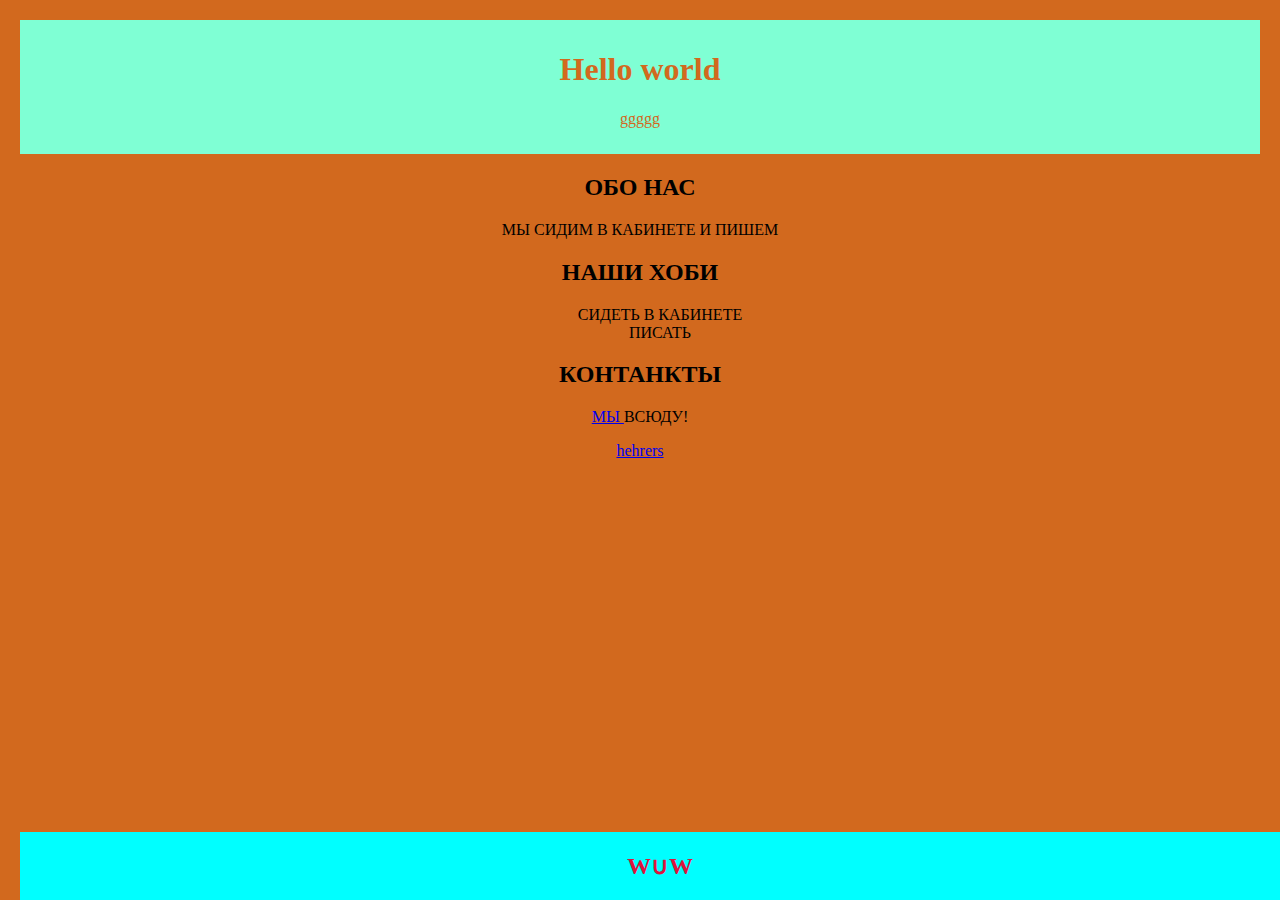
<file: index.html>
<!DOCTYPE html>
<html lang="en">
<head>
    <meta charset="UTF-8">
    <meta name="viewport" content="width=, initial-scale=1.0">
    <title>MI</title>
    <link rel="stylesheet" href="Index.css">
</head>
<body>
    <header>
    <h1>Hello world</h1>
    <p>ggggg</p>
    </header>

    <main>
        <section>
            <h2>ОБО НАС</h2>
            <P>МЫ СИДИМ В КАБИНЕТЕ И ПИШЕМ</P>
        </section>

        <section>
            <h2>НАШИ ХОБИ</h2>
            <ul>
                <li>СИДЕТЬ В КАБИНЕТЕ</li>
                <li>ПИСАТЬ</li>
            </ul>
        </section>

        <section>
            <h2>КОНТАНКТЫ</h2>

            <P><a href="https://www.youtube.com/watch?v=GFq6wH5JR2A">МЫ </a>ВСЮДУ!</P>
            
        </section>
    </main>
    <footer><h2>W&cups;W</h2></footer>
    <a href="./nonindex">hehrers</a>
</body>
</html>
</file>
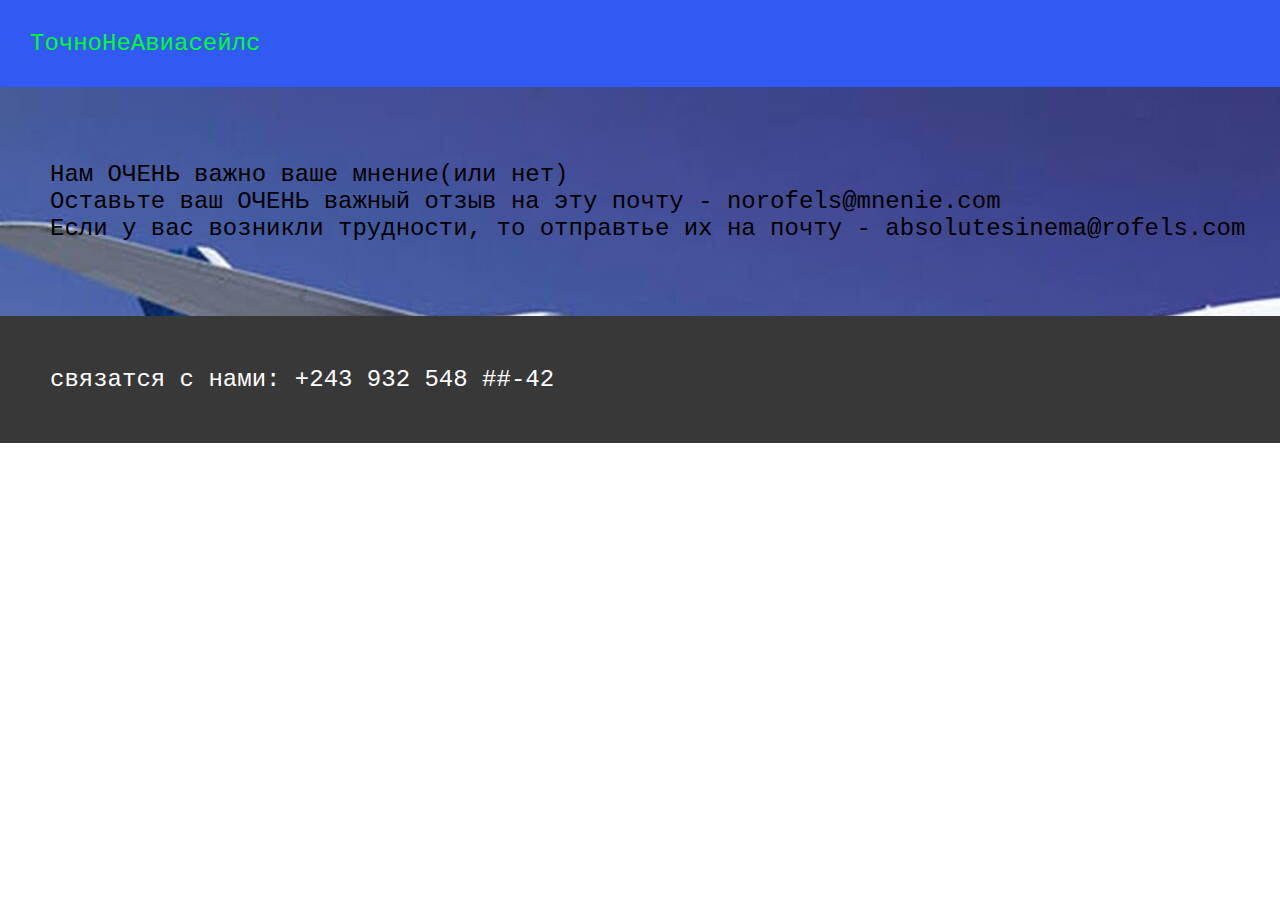
<file: Itogy/FB/index.html>
<!DOCTYPE html>
<html lang="en">

<head>
    <meta charset="UTF-8">
    <meta name="viewport" content="width=device-width, initial-scale=1.0">
    <title>Document</title>
    <link rel="stylesheet" href="/Itogy/css/BPlan.css">
</head>

<body>
    <header>
        <div>
            <a href="/index.html">ТочноНеАвиасейлс</a>
        </div>
    </header>
    <main>
        <p>
            Нам ОЧЕНЬ важно ваше мнение(или нет) <br>
            Оставьте ваш ОЧЕНЬ важный отзыв на эту почту - norofels@mnenie.com<br>
            Если у вас возникли трудности, то отправтье их на почту - absolutesinema@rofels.com<br>
        </p>
    </main>
    <div class="zaglyhka"> </div>
    <footer>
        связатся с нами: +243 932 548 ##-42
    </footer>

</body>

</html>
</file>
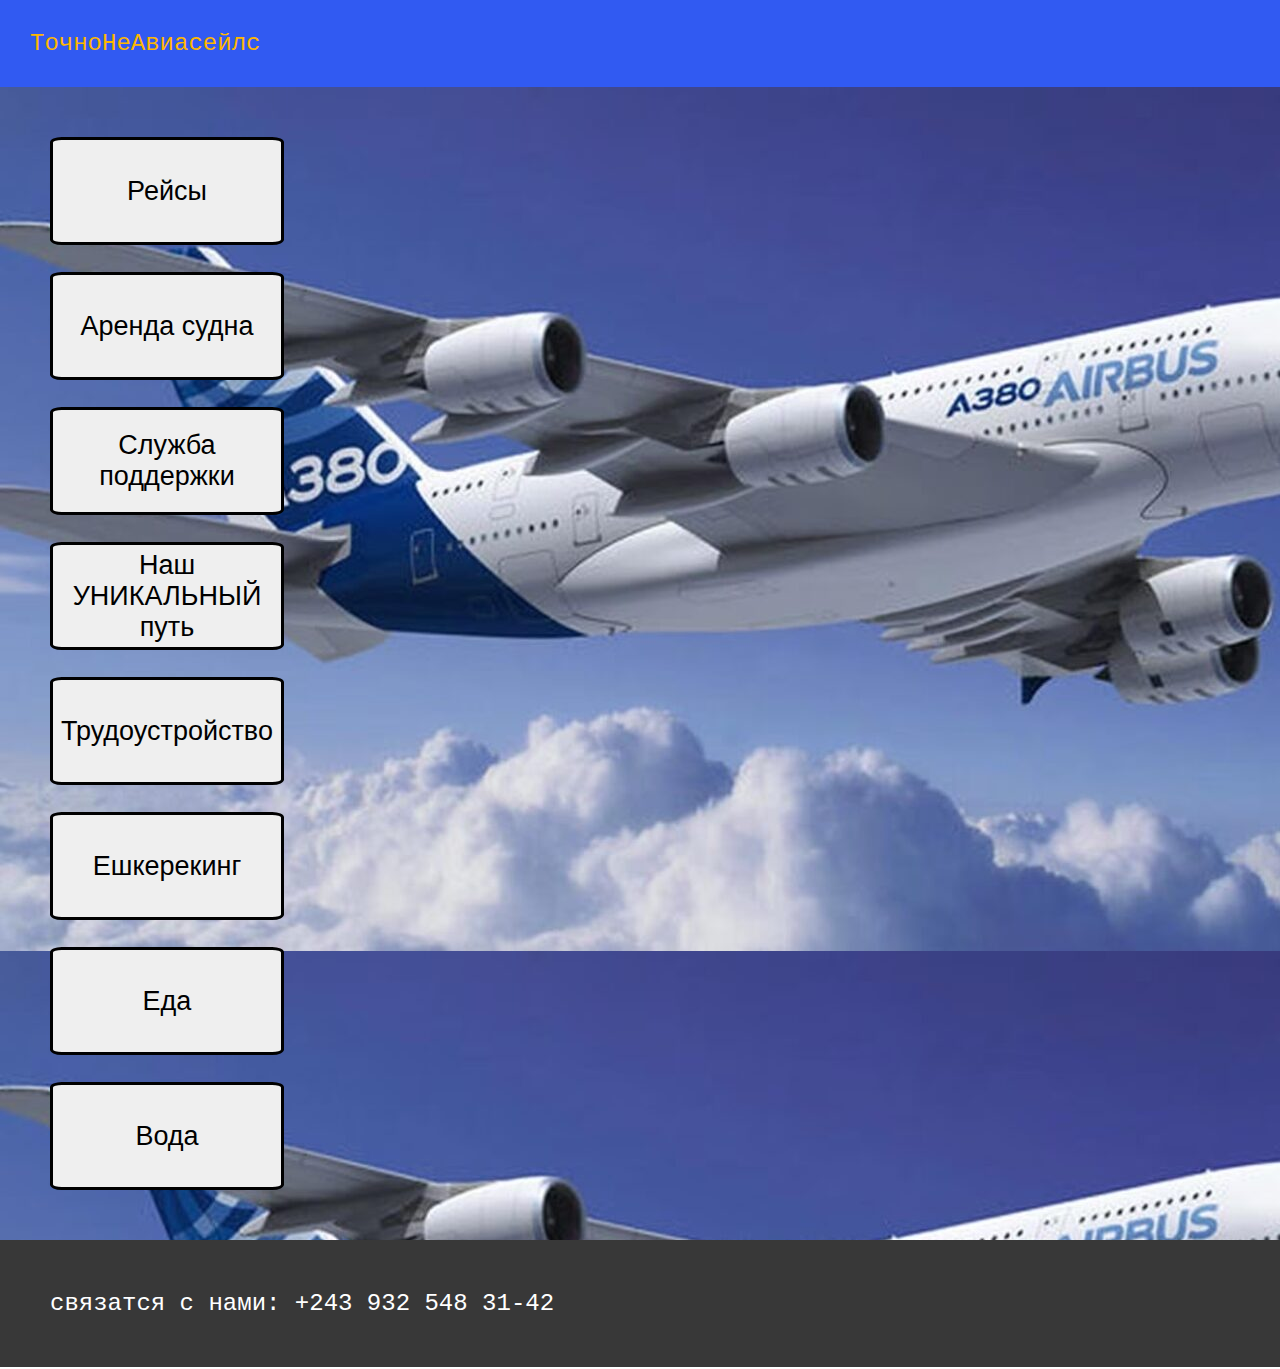
<file: Itogy/Glavni/index.html>
<!DOCTYPE html>
<html lang="en">
<head>
    <meta charset="UTF-8">
    <meta name="viewport" content="width=device-width, initial-scale=1.0">
    <title>ТочноНеАвиасейлс</title>
    <link rel="stylesheet" href="/Itogy/css/glavni.css">
</head>
<body>
    <header>
        <div>
            ТочноНеАвиасейлс
        </div>
    </header>
    <main>
        <a href="https://webref.ru/recipe/2317"><button>Рейсы</button></a>
        <a ><button>Аренда судна</button></a>
        <a href=""><button>Служба поддержки</button></a>
        <a href=""><button>Наш УНИКАЛЬНЫЙ путь</button></a>
        <a href=""><button>Трудоустройство</button></a>
        <button>Ешкерекинг</button>
        <button>Еда</button>
        <button>Вода</button>
    </main>
    <div class="zaglyhka">    </div>
    <footer>
        связатся с нами: +243 932 548 31-42
    </footer>
</body>
</html>
</file>
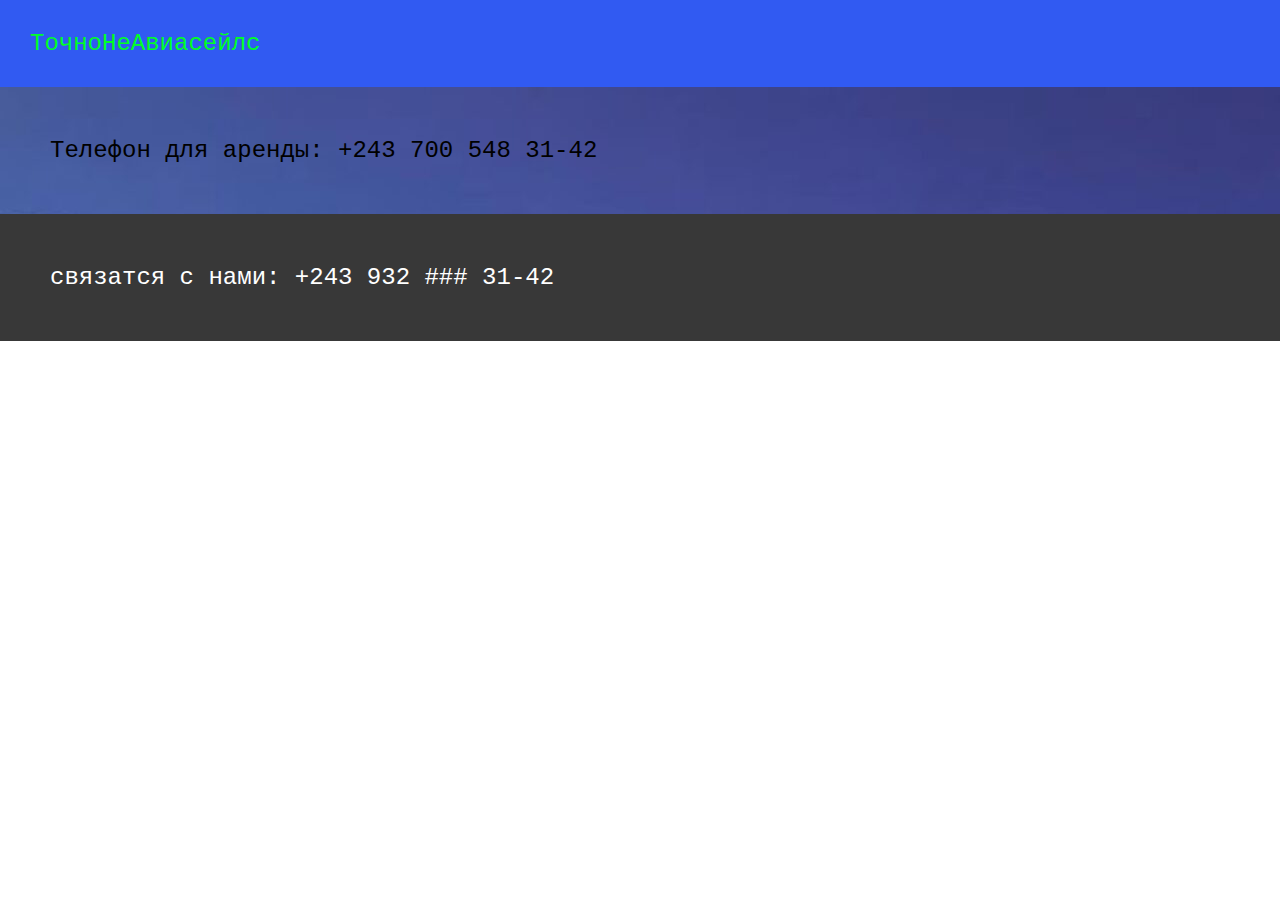
<file: Itogy/Rent/index.html>
<!DOCTYPE html>
<html lang="en">
<head>
    <meta charset="UTF-8">
    <meta name="viewport" content="width=device-width, initial-scale=1.0">
    <title>Document</title>
    <link rel="stylesheet" href="/Itogy/css/BPlan.css">
</head>
<body>
    <header>
        <div>
            <a href="/index.html">ТочноНеАвиасейлс</a>
        </div>
    </header>
    <main>
        Телефон для аренды: +243 700 548 31-42
    </main>

    <footer>
        связатся с нами: +243 932 ### 31-42
    </footer>
</body>
</html>
</file>
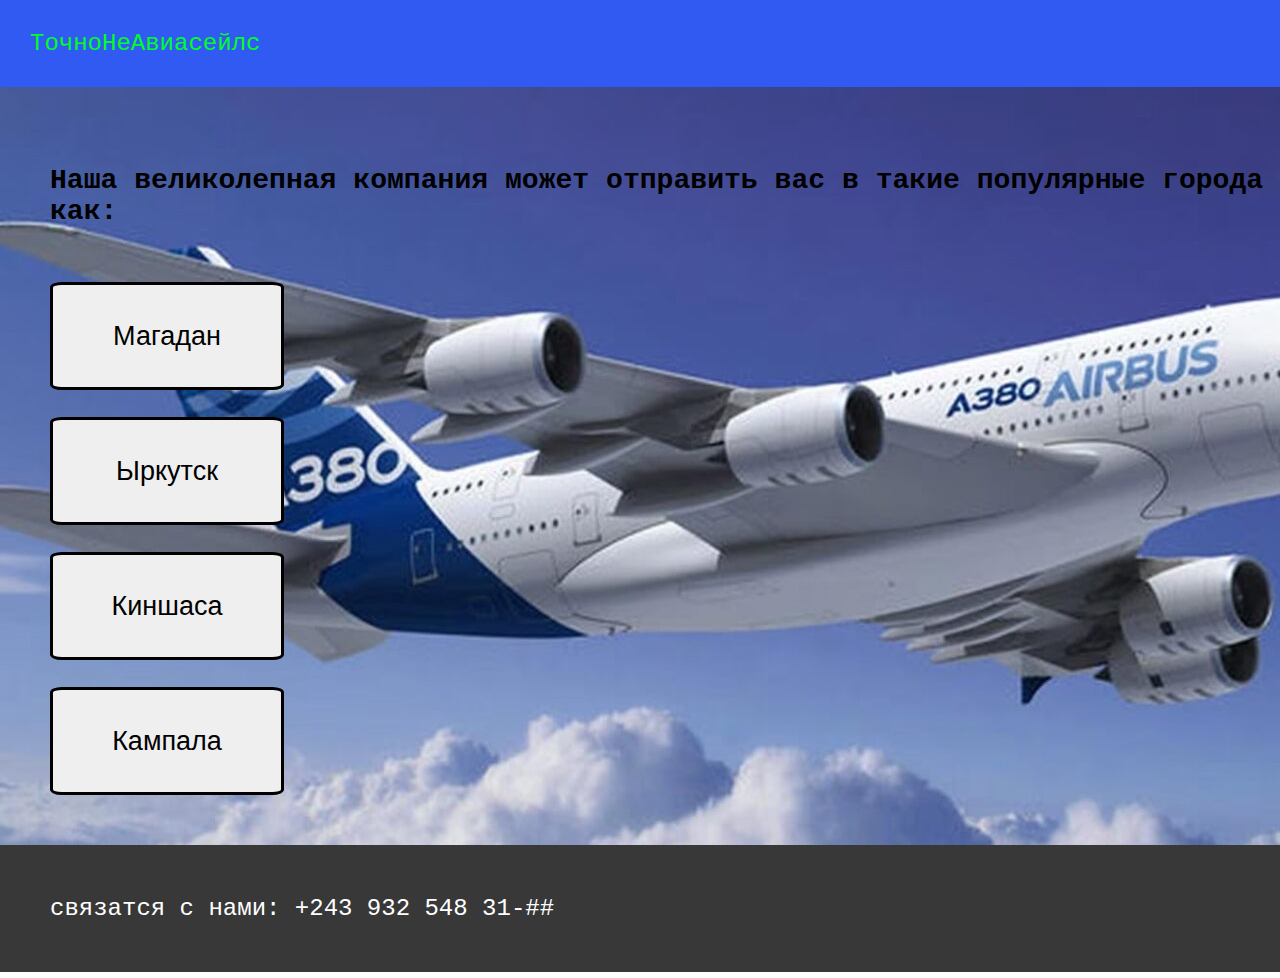
<file: Itogy/Reses/index.html>
<!DOCTYPE html>
<html lang="en">
<head>
    <meta charset="UTF-8">
    <meta name="viewport" content="width=device-width, initial-scale=1.0">
    <title>Рейсы</title>
    <link rel="stylesheet" href="/Itogy/css/Reses.css">
</head>
<body>
    <header>
        <div>
            <a href="/index.html">ТочноНеАвиасейлс</a>
        </div>
    </header>
    <main>
    <h3>Наша великолепная компания может отправить вас в такие популярные города как:</h3>
        <button onclick="start()">Магадан</button>
        <button onclick="start()">Ыркутск</button>
        <button onclick="start()">Киншаса</button>
        <button onclick="start()">Кампала</button>

    </main>
    
    <footer>
        связатся с нами: +243 932 548 31-##
    </footer>
    <script src="/Itogy/js/Reses.js"></script>
</body>
</html>
</file>
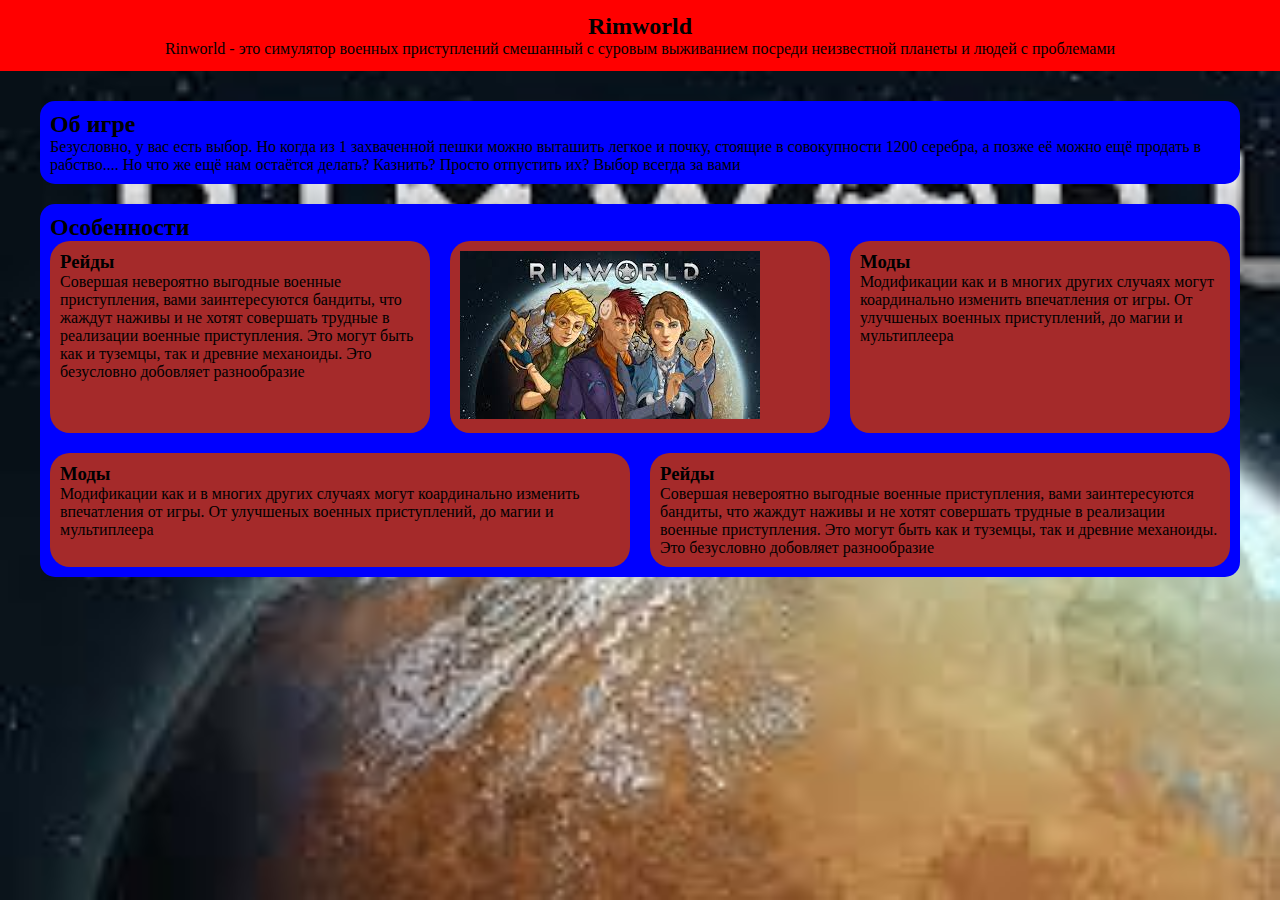
<file: game.html>
<!DOCTYPE html>
<html lang="en">
<head>
    <meta charset="UTF-8">
    <meta name="viewport" content="width=device-width, initial-scale=1.0">
    <title>Римворлд? что это?</title>
    <link rel="stylesheet" href="index.css">
</head>
<body>
    <header>
        <h2>Rimworld</h2>
        <p>Rinworld - это симулятор военных приступлений смешанный с суровым выживанием посреди неизвестной планеты и людей с проблемами</p>
    </header>
    <div class="conteiner">
        <section class="about">
            <h2>Об игре</h2>
            <p>Безусловно, у вас есть выбор. Но когда из 1 захваченной пешки можно выташить легкое и почку, стоящие в совокупности 1200 серебра, а позже её можно ещё продать в рабство.... Но что же ещё нам остаётся делать? Казнить? Просто отпустить их? Выбор всегда за вами</p>
        </section>
        <section class="feats">
            <h2>Особенности</h2>
            <div class="flex-content">
                <div class="feature">
                    <h3>Рейды</h3>
                    <p>Совершая невероятно выгодные военные приступления, вами заинтересуются бандиты, что жаждут наживы и не хотят совершать трудные в реализации военные приступления. Это могут быть как и туземцы, так и древние механоиды. Это безусловно добовляет разнообразие</p>
                </div>
                <div class="feature">
                    <img src="image.png" alt="Крутая картинка">
                </div>
                <div class="feature">
                    <h3>Моды</h3>
                    <p>Модификации как и в многих других случаях могут коардинально изменить впечатления от игры. От улучшеных военных приступлений, до магии и мультиплеера</p>
                </div>
                <div class="feature">
                    <h3>Моды</h3>
                    <p>Модификации как и в многих других случаях могут коардинально изменить впечатления от игры. От улучшеных военных приступлений, до магии и мультиплеера</p>
                </div>
                <div class="feature">
                    <h3>Рейды</h3>
                    <p>Совершая невероятно выгодные военные приступления, вами заинтересуются бандиты, что жаждут наживы и не хотят совершать трудные в реализации военные приступления. Это могут быть как и туземцы, так и древние механоиды. Это безусловно добовляет разнообразие</p>
                </div>
            </div>
        </section>
    </div>
</body>
</html>
</file>
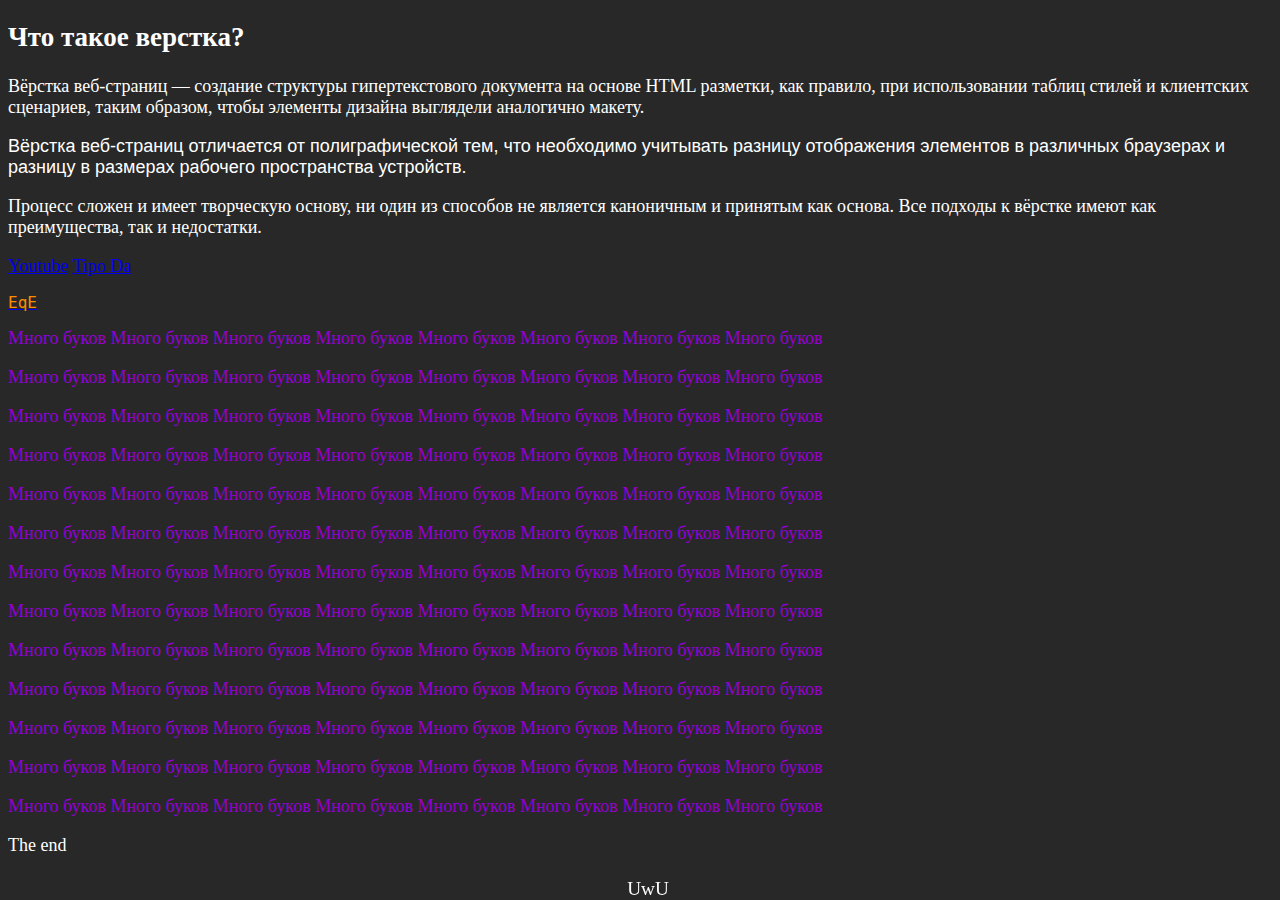
<file: nonindex.html>
<!DOCTYPE html>
<html lang="en">
<head>
    <meta charset="UTF-8">
    <meta name="viewport" content="width=device-width, initial-scale=1.0">
    <title>Document</title>
    <link rel="stylesheet" href="nonindex.css">
</head>
<body>
    <main>
        <section>
            <a><h2>Что такое верстка?</h2></a>
            <p class="st1">Вёрстка веб-страниц — создание структуры гипертекстового документа на основе HTML разметки, как правило, при использовании таблиц стилей и клиентских сценариев, таким образом, чтобы элементы дизайна выглядели аналогично макету.</p>
            <p class="st2">Вёрстка веб-страниц отличается от полиграфической тем, что необходимо учитывать разницу отображения элементов в различных браузерах и разницу в размерах рабочего пространства устройств.</p> 
            <p class="st3">Процесс сложен и имеет творческую основу, ни один из способов не является каноничным и принятым как основа. Все подходы к вёрстке имеют как преимущества, так и недостатки.</p>
        </section>
        <section>
            <a href="https://www.youtube.com/">Youtube</a>
            <a href="./index.html">Tipo Da</a>
            <a href="#bykovi"><p class="st4"> EqE</p></a>
            
        </section>
        <section class="mnogo_bykov">Много буков Много буков Много буков Много буков Много буков Много буков Много буков Много буков 
            <p>Много буков Много буков Много буков Много буков Много буков Много буков Много буков Много буков</p>
            <p>Много буков Много буков Много буков Много буков Много буков Много буков Много буков Много буков</p>
            <p>Много буков Много буков Много буков Много буков Много буков Много буков Много буков Много буков</p>
            <p>Много буков Много буков Много буков Много буков Много буков Много буков Много буков Много буков</p>
            <p>Много буков Много буков Много буков Много буков Много буков Много буков Много буков Много буков</p>
            <p>Много буков Много буков Много буков Много буков Много буков Много буков Много буков Много буков</p>
            <p>Много буков Много буков Много буков Много буков Много буков Много буков Много буков Много буков</p>
            <p>Много буков Много буков Много буков Много буков Много буков Много буков Много буков Много буков</p>
            <p>Много буков Много буков Много буков Много буков Много буков Много буков Много буков Много буков</p>
            <p>Много буков Много буков Много буков Много буков Много буков Много буков Много буков Много буков</p>
            <p>Много буков Много буков Много буков Много буков Много буков Много буков Много буков Много буков</p>
            <p>Много буков Много буков Много буков Много буков Много буков Много буков Много буков Много буков</p>
        </section>
        <section id="bykovi">
            The end
        </section>
    </main>
    <footer>UwU</footer>
</body>
</html>
</file>
<file: Index.css>
body {
    margin: 0;
    padding: 0;
    background-color: chocolate;
    padding: 20px;
    text-align: center;
}

header {
    background-color: aquamarine;
    padding: 10px;
    text-align: center;
    color: chocolate;
}

ul {
    list-style-type: none;
}

footer {
    background-color: cyan;
    color: crimson;
    text-align: center;
    position: fixed;
    width: 100%;
    bottom: 0;
}
</file>
<file: Itogy/css/BPlan.css>
body {
    margin: 0; /*  убираем лишние отступы  */
    font-family: monospace; /*  шрифт  */
    font-size: 24px; /*  размер шрифта  */
}

header {
    background-color: #315af2; /*  цвет фона  */
    color: rgb(255, 183, 0); /*  цвет текста  */
    padding: 30px; /*  отступы для содержимого шапки */
}   

main {
    padding: 50px; /*  отступы для содержимого */
    display: flex;
    flex-direction: column;
    justify-content: center;
    gap: 3vh;

    height: 60;
    width: 100%;
    background-image: url(/Itogy/images/bubulator.jpeg);
}

button{
    font-size: 3vh;
    height: 12vh;
    width: 26vh;
    border: solid;
    border-radius: 5%;
    transition: 2s;
}

button:hover{
    font-size: 4vh;
    height: 18vh;
    width: 34vh;
    /* border-radius: 40%; */
    transition: 1,5s;
    border: 1rem solid;
}

 a{
    text-decoration: none;
    color: rgb(0, 255, 38);
}

footer {
    background-color: #383838; /*  цвет фона  */
    color: white; /*  цвет текста  */
    padding: 50px; /*  отступы для содержимого подвала */
}
</file>
<file: Itogy/css/glavni.css>
body {
    margin: 0; /*  убираем лишние отступы  */
    font-family: monospace; /*  шрифт  */
    font-size: 24px; /*  размер шрифта  */
}

header {
    background-color: #315af2; /*  цвет фона  */
    color: rgb(255, 183, 0); /*  цвет текста  */
    padding: 30px; /*  отступы для содержимого шапки */
}   

main {
    padding: 50px; /*  отступы для содержимого */
    display: flex;
    flex-direction: column;
    justify-content: center;
    gap: 3vh;

    height: 60;
    width: 100%;
    background-image: url(/Itogy/images/bubulator.jpeg);
}

button{
    font-size: 3vh;
    height: 12vh;
    width: 26vh;
    border: solid;
    border-radius: 5%;
    transition: 2s;
}

button:hover{
    font-size: 4vh;
    height: 18vh;
    width: 34vh;
    /* border-radius: 40%; */
    transition: 1,5s;
    border: 1rem solid;
}

/* a{
    text-decoration: none;
    color: rgb(0, 255, 38);
} */

footer {
    background-color: #383838; /*  цвет фона  */
    color: white; /*  цвет текста  */
    padding: 50px; /*  отступы для содержимого подвала */
}
/* .zaglyhka{
    height: 400px;
    width: 100%;
    background-image: url(/Itogy/images/bubulator.jpeg);
} */
</file>
<file: Itogy/css/Reses.css>
body {
    margin: 0; /*  убираем лишние отступы  */
    font-family: monospace; /*  шрифт  */
    font-size: 24px; /*  размер шрифта  */
}

header {
    background-color: #315af2; /*  цвет фона  */
    color: rgb(255, 183, 0); /*  цвет текста  */
    padding: 30px; /*  отступы для содержимого шапки */
}   

main {
    padding: 50px; /*  отступы для содержимого */
    display: flex;
    flex-direction: column;
    justify-content: center;
    gap: 3vh;

    height: 60;
    width: 100%;
    background-image: url(/Itogy/images/bubulator.jpeg);
}

button{
    font-size: 3vh;
    height: 12vh;
    width: 26vh;
    border: solid;
    border-radius: 5%;
    transition: 2s;
}

button:hover{
    font-size: 4vh;
    height: 18vh;
    width: 34vh;
    /* border-radius: 40%; */
    transition: 1,5s;
    border: 1rem solid;
}

 a{
    text-decoration: none;
    color: rgb(0, 255, 38);
}

footer {
    background-color: #383838; /*  цвет фона  */
    color: white; /*  цвет текста  */
    padding: 50px; /*  отступы для содержимого подвала */
}
</file>
<file: index.css>
*{
    padding: 0;
    margin: 0;
}

header{
    background-color: red;
    color: black;
    text-align: center;
    padding: 1%;
}

.conteiner{
    max-width: 1200px;
    margin: auto;
    display: flex;
    flex-direction: column;
    gap: 20px;
    padding: 30px;
}

.about, .feats{
    background-color: blue;
    border-radius: 15px;
    padding: 10px;
}

.flex-content{
    display: flex;
    gap: 20px;

    flex-wrap: wrap ;
    justify-content: space-between;
}

.feature{
    background-color: brown;
    padding: 10px;
    border-radius: 20px;
    flex: 300px;
    transition: 1.3s;
}

.feature:hover{
    transform: scale(1.3);
}

body{
    background-image: url(BGimage.png);
    background-repeat: no-repeat;
    background-size: cover;
    background-attachment: fixed;
}
</file>
<file: nonindex.css>
body {
    background-color: rgba(0, 0, 0, 0.844);
    color: white;
}
section {
    font-size: large;
}
.st1 {
    font-family: 'Comic Sans MS';
}
.st2 {
    font-family: 'Arial Narrow Bold', sans-serif;
}
.st3 {
    font-family: Georgia, 'Times New Roman', Times, serif;
}
.st4 {
    font-family: monospace;
    color: darkorange;
}
.mnogo_bykov {
    color: darkviolet;
}

footer {
    text-align: center;
    position: fixed;
    width: 100%;
    bottom: 0;
    font-size: larger;
}
</file>
